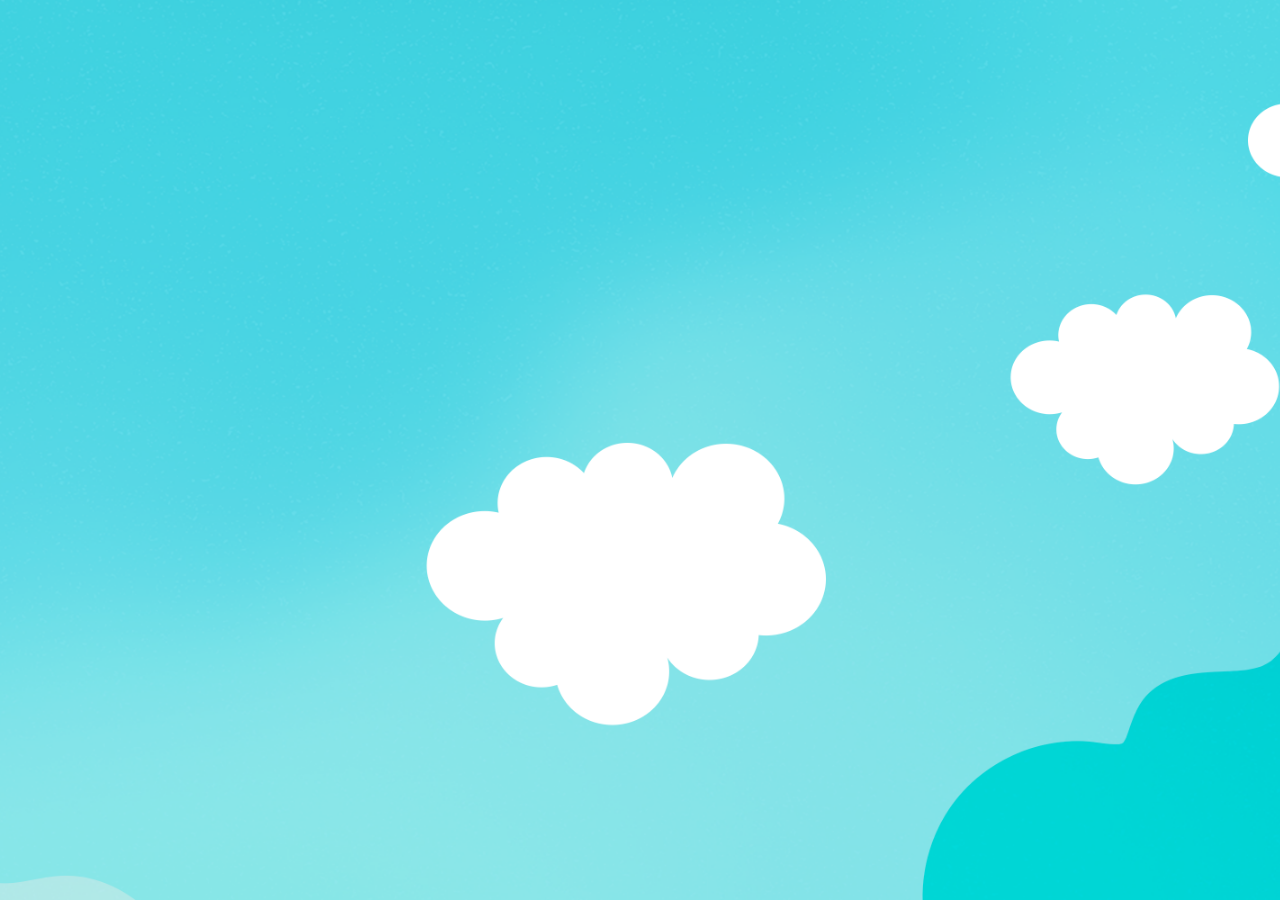
<file: index.html>
<!DOCTYPE html>
<html lang="en">
<head>
    <meta charset="UTF-8">
    <meta name="viewport" content="width=device-width, initial-scale=1.0">
    <title>TK CERIA</title>
    <link rel="stylesheet" href="css/tkceria.css">
</head>
<body>
    <h1>TK CERIA</h1>
    <h2>BELAJAR ANGKA, HURUF & ANGGOTA TUBUH</h2>
    <div class="button-row">
        <button class="menu-button" onclick="window.location.href = 'angka.html';">
            <img src="assets/img/icon-numbers.png" alt="Home Icon">
            <span class="big-button">ANGKA</span>
        </button>
        <button class="menu-button" onclick="window.location.href = 'huruf.html';">
            <img src="assets/img/icon-alphabet.png" alt="Home Icon">
            <span class="big-button">HURUF</span>
        </button>
        <button class="menu-button" onclick="window.location.href = 'tubuh.html';">
            <img src="assets/img/icon-body.png" alt="Home Icon">
            <span class="big-button">TUBUH</span>
        </button>
        <button class="menu-button" onclick="window.location.href = 'quiz.html';">
            <img src="assets/img/icon-quiz.png" alt="Home Icon">
            <span class="big-button">QUIZ</span>
        </button>
    </div>
</body>
</html>
</file>
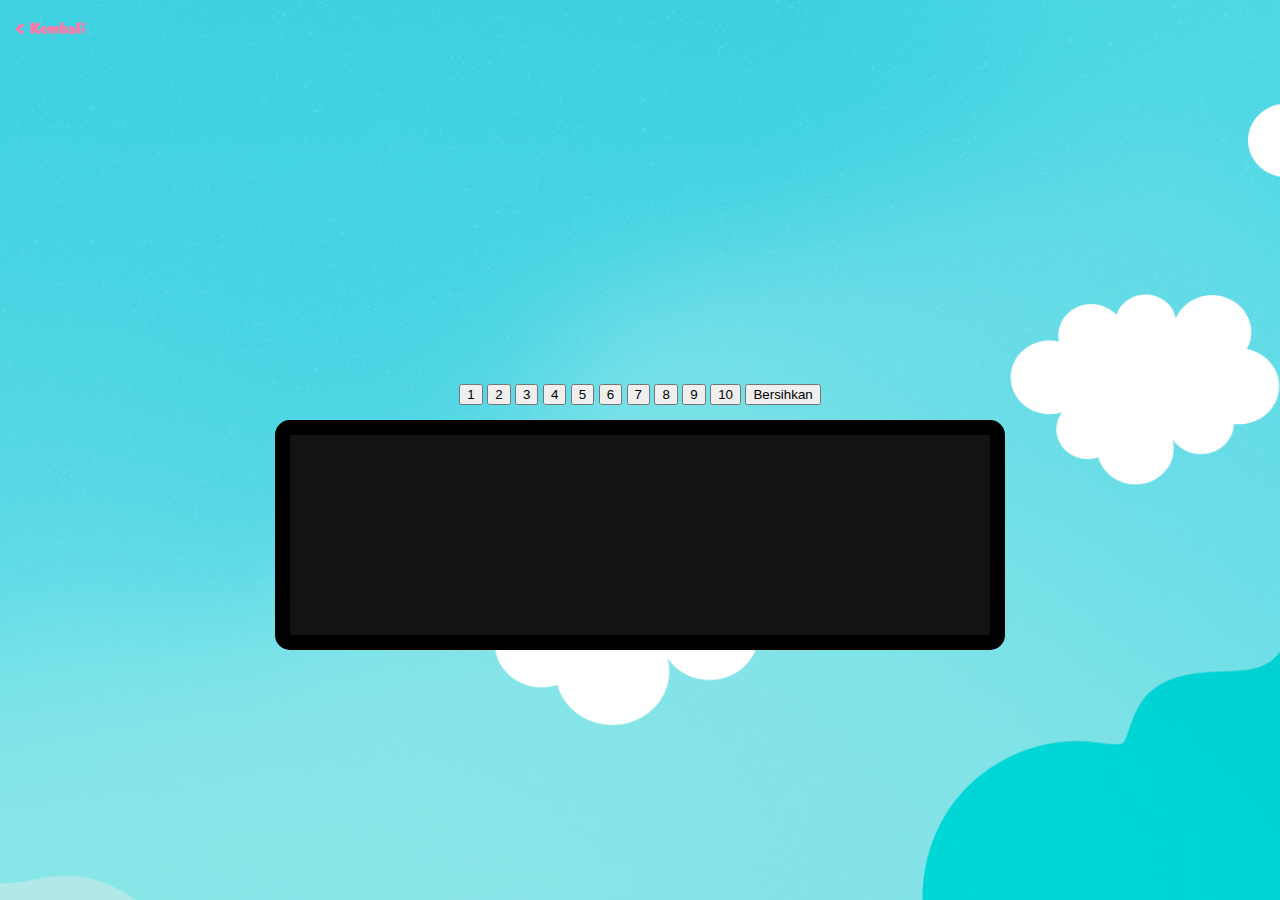
<file: angka.html>
<!DOCTYPE html>
<html lang="en">
<head>
    <meta charset="UTF-8">
    <meta name="viewport" content="width=device-width, initial-scale=1.0">
    <title>TK CERIA</title>
    <link rel="stylesheet" href="css/tkceria.css">
    <style>
        * {
            animation-duration: 0ms !important;
            animation-delay: 0ms !important;
        }
        .back-button{
            font-family: 'Cherry Bomb One', cursive;
            position: fixed;
            top: 15px;
            left: 15px;
            z-index: 99;
        }
        .back-button a{
            text-decoration: 0;
            color: #ff7aa8;
            text-shadow: 1px solid #fe518e;
        }
        .button-group{
            margin-bottom: 15px;
        }
        canvas{
            background-color: #131313;
            border-radius: 15px;
            border: solid 15px #000;
        }
    </style>
</head>
<body>
    <div class="back-button"><a href="index.html">&lt; Kembali</a></div>
    <h1>TK CERIA</h1>
    <h2 style="margin-bottom:0;">BELAJAR ANGKA</h2>
    <div class="button-group">
        <button id="btn-satu">1</button>
        <button id="btn-dua">2</button>
        <button id="btn-tiga">3</button>
        <button id="btn-empat">4</button>
        <button id="btn-lima">5</button>
        <button id="btn-enam">6</button>
        <button id="btn-tujuh">7</button>
        <button id="btn-delapan">8</button>
        <button id="btn-sembilan">9</button>
        <button id="btn-sepuluh">10</button>
        <button id="clear-button">Bersihkan</button>

    </div>
    <canvas id="canvas" width="700" height="200"></canvas>
    <br>

    <!-- Add more number buttons as needed -->
    <script>
        const canvas = document.getElementById("canvas");
        const ctx = canvas.getContext("2d");
        let drawing = false;
        let speechSynthesis = window.speechSynthesis;
        const clearButton = document.getElementById("clear-button");
        const btnSatu = document.getElementById("btn-satu");
        const btnDua = document.getElementById("btn-dua");
        const btnTiga = document.getElementById("btn-tiga");
        const btnEmpat = document.getElementById("btn-empat");
        const btnLima = document.getElementById("btn-lima");
        const btnEnam = document.getElementById("btn-enam");
        const btnTujuh = document.getElementById("btn-tujuh");
        const btnDelapan = document.getElementById("btn-delapan");
        const btnSembilan = document.getElementById("btn-sembilan");
        const btnSepuluh = document.getElementById("btn-sepuluh");
        // Add more buttons for additional numbers

        clearButton.addEventListener("click", () => {
            ctx.clearRect(0, 0, canvas.width, canvas.height);
        });

        btnSatu.addEventListener("click", () => {
            drawAndSpeakNumber("1");
        });

        btnDua.addEventListener("click", () => {
            drawAndSpeakNumber("2");
        });

        btnTiga.addEventListener("click", () => {
            drawAndSpeakNumber("3");
        });
        
        btnEmpat.addEventListener("click", () => {
            drawAndSpeakNumber("4");
        });
        
        btnLima.addEventListener("click", () => {
            drawAndSpeakNumber("5");
        });

        btnEnam.addEventListener("click", () => {
            drawAndSpeakNumber("6");
        });

        btnTujuh.addEventListener("click", () => {
            drawAndSpeakNumber("7");
        });

        btnDelapan.addEventListener("click", () => {
            drawAndSpeakNumber("8");
        });

        btnSembilan.addEventListener("click", () => {
            drawAndSpeakNumber("9");
        });

        btnSepuluh.addEventListener("click", () => {
            drawAndSpeakNumber("10");
        });
        // Add event listeners for more number buttons

        canvas.addEventListener("mousedown", () => {
            drawing = true;
            ctx.beginPath();
        });

        canvas.addEventListener("mouseup", () => {
            drawing = false;
            ctx.closePath();
        });

        canvas.addEventListener("mousemove", (e) => {
            if (!drawing) return;

            ctx.lineWidth = 10;
            ctx.lineCap = "round";
            ctx.strokeStyle = "#fff";

            const rect = canvas.getBoundingClientRect();
            const x = e.clientX - rect.left;
            const y = e.clientY - rect.top;

            ctx.lineTo(x, y);
            ctx.stroke();
        });

        canvas.addEventListener("touchstart", (e) => {
            e.preventDefault();
            drawing = true;
            ctx.beginPath();
        });

        canvas.addEventListener("touchend", () => {
            drawing = false;
            ctx.closePath();
        });

        canvas.addEventListener("touchmove", (e) => {
            if (!drawing) return;

            ctx.lineWidth = 15;
            ctx.lineCap = "round";
            ctx.strokeStyle = "#fff";

            const touch = e.touches[0];
            const x = touch.clientX - canvas.offsetLeft;
            const y = touch.clientY - canvas.offsetTop;

            ctx.lineTo(x, y);
            ctx.stroke();
        });

        function drawAndSpeakNumber(number) {
            ctx.clearRect(0, 0, canvas.width, canvas.height);
            ctx.font = "150px Comic Sans MS";
            ctx.fillStyle = "white";
            ctx.fillText(number, 15, 150);
            speakNumber(number);
        }

        function speakNumber(number) {
            const utterance = new SpeechSynthesisUtterance(number);
            speechSynthesis.speak(utterance);
        }
    </script>
</body>
</html>
</file>
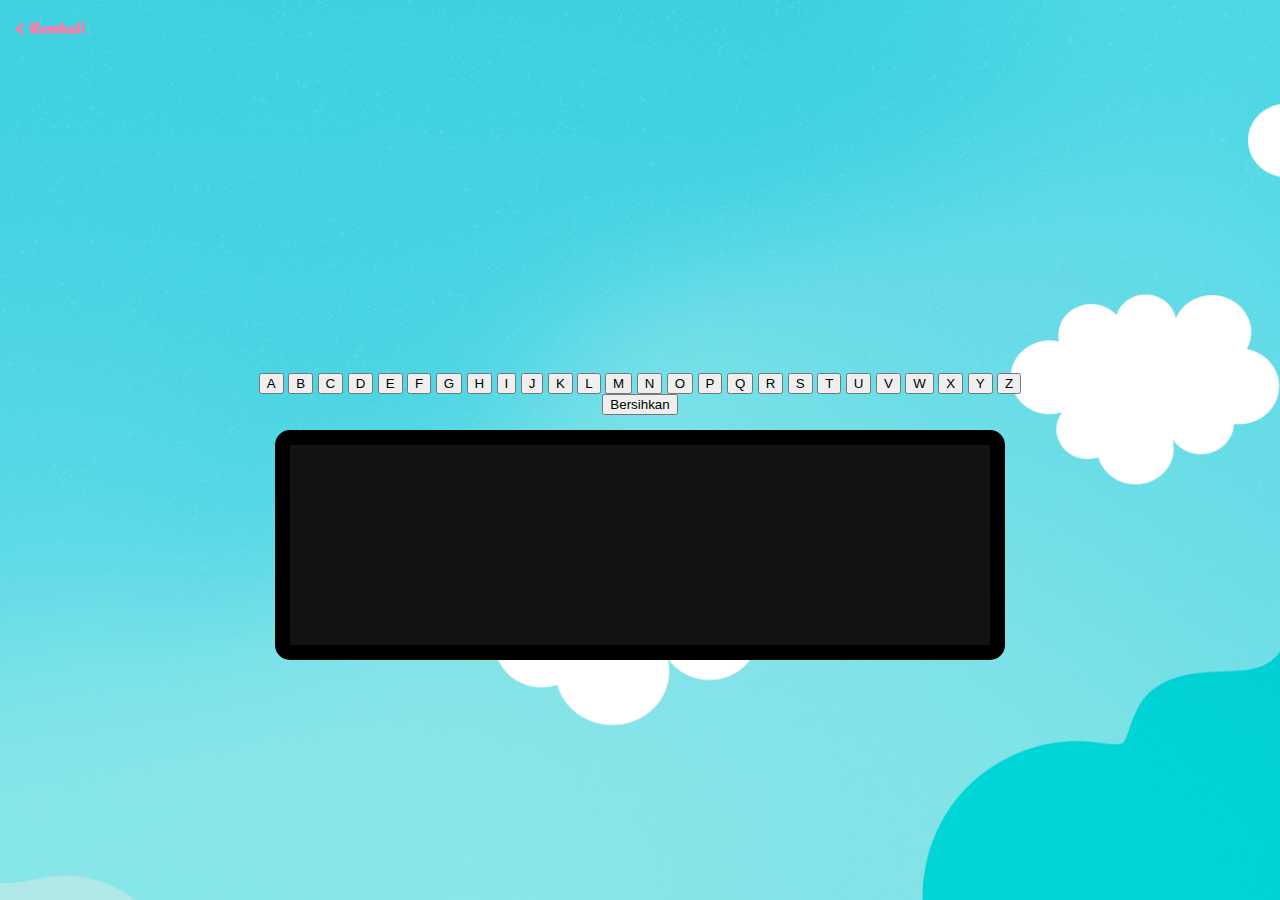
<file: huruf.html>
<!DOCTYPE html>
<html lang="en">
<head>
    <meta charset="UTF-8">
    <meta name="viewport" content="width=device-width, initial-scale=1.0">
    <title>TK CERIA</title>
    <link rel="stylesheet" href="css/tkceria.css">
    <style>
        * {
            animation-duration: 0ms !important;
            animation-delay: 0ms !important;
        }
        .back-button{
            font-family: 'Cherry Bomb One', cursive;
            position: fixed;
            top: 15px;
            left: 15px;
            z-index: 99;
        }
        .back-button a{
            text-decoration: 0;
            color: #ff7aa8;
            text-shadow: 1px solid #fe518e;
        }
        .button-group{
            margin-bottom: 15px;
            text-align: center;
        }
        canvas{
            background-color: #131313;
            border-radius: 15px;
            border: solid 15px #000;
        }
    </style>
</head>
<body>
    <div class="back-button"><a href="index.html">&lt; Kembali</a></div>
    <h1>TK CERIA</h1>
    <h2 style="margin-bottom:0;">BELAJAR HURUF</h2>
    <div class="button-group">
        <button id="btn-a">A</button>
        <button id="btn-b">B</button>
        <button id="btn-c">C</button>
        <button id="btn-d">D</button>
        <button id="btn-e">E</button>
        <button id="btn-f">F</button>
        <button id="btn-g">G</button>
        <button id="btn-h">H</button>
        <button id="btn-i">I</button>
        <button id="btn-j">J</button>
        <button id="btn-k">K</button>
        <button id="btn-l">L</button>
        <button id="btn-m">M</button>
        <button id="btn-n">N</button>
        <button id="btn-o">O</button>
        <button id="btn-p">P</button>
        <button id="btn-q">Q</button>
        <button id="btn-r">R</button>
        <button id="btn-s">S</button>
        <button id="btn-t">T</button>
        <button id="btn-u">U</button>
        <button id="btn-v">V</button>
        <button id="btn-w">W</button>
        <button id="btn-x">X</button>
        <button id="btn-y">Y</button>
        <button id="btn-z">Z</button>
        <br>
        <button id="clear-button">Bersihkan</button>

    </div>
    <canvas id="canvas" width="700" height="200"></canvas>
    <br>

    <!-- Add more char buttons as needed -->
    <script>
        const canvas = document.getElementById("canvas");
        const ctx = canvas.getContext("2d");
        let drawing = false;
        let speechSynthesis = window.speechSynthesis;
        const clearButton = document.getElementById("clear-button");
        const btnA = document.getElementById("btn-a");
        const btnB = document.getElementById("btn-b");
        const btnC = document.getElementById("btn-c");
        const btnD = document.getElementById("btn-d");
        const btnE = document.getElementById("btn-e");
        const btnF = document.getElementById("btn-f");
        const btnG = document.getElementById("btn-g");
        const btnH = document.getElementById("btn-h");
        const btnI = document.getElementById("btn-i");
        const btnJ = document.getElementById("btn-j");
        const btnK = document.getElementById("btn-k");
        const btnL = document.getElementById("btn-l");
        const btnM = document.getElementById("btn-m");
        const btnN = document.getElementById("btn-n");
        const btnO = document.getElementById("btn-o");
        const btnP = document.getElementById("btn-p");
        const btnQ = document.getElementById("btn-q");
        const btnR = document.getElementById("btn-r");
        const btnS = document.getElementById("btn-s");
        const btnT = document.getElementById("btn-t");
        const btnU = document.getElementById("btn-u");
        const btnV = document.getElementById("btn-v");
        const btnW = document.getElementById("btn-w");
        const btnX = document.getElementById("btn-x");
        const btnY = document.getElementById("btn-y");
        const btnZ = document.getElementById("btn-z");
        // Add more buttons for additional chars

        clearButton.addEventListener("click", () => {
            ctx.clearRect(0, 0, canvas.width, canvas.height);
        });

        btnA.addEventListener("click", () => {
            drawAndSpeakChar("A");
        });

        btnB.addEventListener("click", () => {
            drawAndSpeakChar("B");
        });

        btnC.addEventListener("click", () => {
            drawAndSpeakChar("C");
        });

        btnD.addEventListener("click", () => {
            drawAndSpeakChar("D");
        });

        btnE.addEventListener("click", () => {
            drawAndSpeakChar("E");
        });

        btnF.addEventListener("click", () => {
            drawAndSpeakChar("F");
        });

        btnG.addEventListener("click", () => {
            drawAndSpeakChar("G");
        });

        btnH.addEventListener("click", () => {
            drawAndSpeakChar("H");
        });

        btnI.addEventListener("click", () => {
            drawAndSpeakChar("I");
        });

        btnJ.addEventListener("click", () => {
            drawAndSpeakChar("J");
        });

        btnK.addEventListener("click", () => {
            drawAndSpeakChar("K");
        });

        btnL.addEventListener("click", () => {
            drawAndSpeakChar("L");
        });

        btnM.addEventListener("click", () => {
            drawAndSpeakChar("M");
        });

        btnN.addEventListener("click", () => {
            drawAndSpeakChar("N");
        });

        btnO.addEventListener("click", () => {
            drawAndSpeakChar("O");
        });

        btnP.addEventListener("click", () => {
            drawAndSpeakChar("P");
        });

        btnQ.addEventListener("click", () => {
            drawAndSpeakChar("Q");
        });

        btnR.addEventListener("click", () => {
            drawAndSpeakChar("R");
        });

        btnS.addEventListener("click", () => {
            drawAndSpeakChar("S");
        });

        btnT.addEventListener("click", () => {
            drawAndSpeakChar("T");
        });

        btnU.addEventListener("click", () => {
            drawAndSpeakChar("U");
        });

        btnV.addEventListener("click", () => {
            drawAndSpeakChar("V");
        });

        btnW.addEventListener("click", () => {
            drawAndSpeakChar("W");
        });

        btnX.addEventListener("click", () => {
            drawAndSpeakChar("X");
        });

        btnY.addEventListener("click", () => {
            drawAndSpeakChar("Y");
        });

        btnZ.addEventListener("click", () => {
            drawAndSpeakChar("Z");
        });


        
        // Add event listeners for more char buttons

        canvas.addEventListener("mousedown", () => {
            drawing = true;
            ctx.beginPath();
        });

        canvas.addEventListener("mouseup", () => {
            drawing = false;
            ctx.closePath();
        });

        canvas.addEventListener("mousemove", (e) => {
            if (!drawing) return;

            ctx.lineWidth = 10;
            ctx.lineCap = "round";
            ctx.strokeStyle = "#fff";

            const rect = canvas.getBoundingClientRect();
            const x = e.clientX - rect.left;
            const y = e.clientY - rect.top;

            ctx.lineTo(x, y);
            ctx.stroke();
        });

        canvas.addEventListener("touchstart", (e) => {
            e.preventDefault();
            drawing = true;
            ctx.beginPath();
        });

        canvas.addEventListener("touchend", () => {
            drawing = false;
            ctx.closePath();
        });

        canvas.addEventListener("touchmove", (e) => {
            if (!drawing) return;

            ctx.lineWidth = 15;
            ctx.lineCap = "round";
            ctx.strokeStyle = "#fff";

            const touch = e.touches[0];
            const x = touch.clientX - canvas.offsetLeft;
            const y = touch.clientY - canvas.offsetTop;

            ctx.lineTo(x, y);
            ctx.stroke();
        });

        function drawAndSpeakChar(char) {
            ctx.clearRect(0, 0, canvas.width, canvas.height);
            ctx.font = "150px Comic Sans MS";
            ctx.fillStyle = "white";
            ctx.fillText(char, 15, 150);
            speakChar(char);
        }

        function speakChar(char) {
            const utterance = new SpeechSynthesisUtterance(char);
            speechSynthesis.speak(utterance);
        }
    </script>
</body>
</html>
</file>
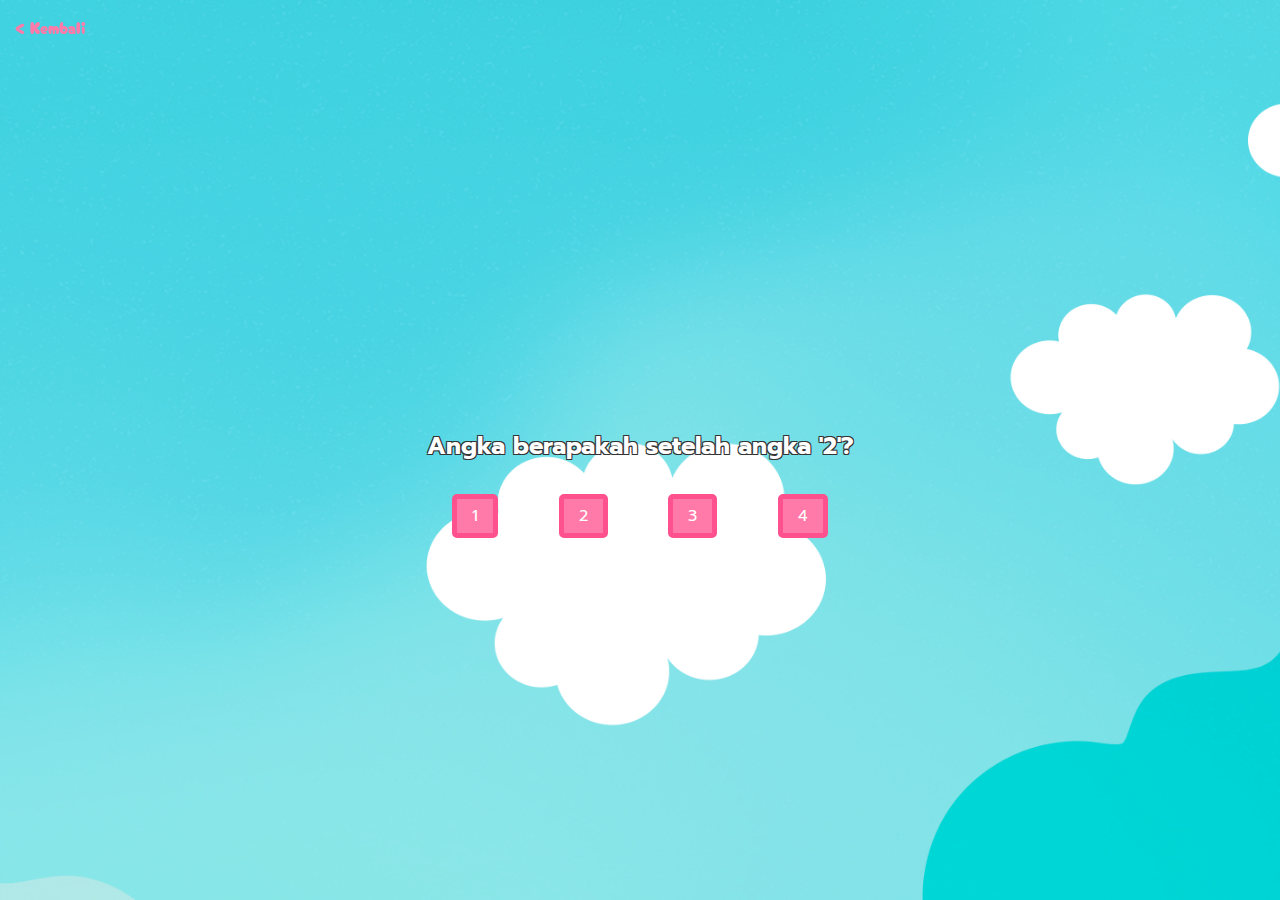
<file: quiz.html>
<!DOCTYPE html>
<html lang="en">
<head>
    <meta charset="UTF-8">
    <meta name="viewport" content="width=device-width, initial-scale=1.0">
    <title>TK CERIA</title>
    <link rel="stylesheet" href="css/tkceria.css">
    <style>
        * {
            animation-duration: 0ms !important;
            animation-delay: 0ms !important;
        }
        .back-button{
            font-family: 'Cherry Bomb One', cursive;
            position: fixed;
            top: 15px;
            left: 15px;
            z-index: 99;
        }
        .back-button a{
            text-decoration: 0;
            color: #ff7aa8;
            text-shadow: 1px solid #fe518e;
        }
        .button-group{
            margin-bottom: 15px;
        }
        canvas{
            background-color: #131313;
            border-radius: 15px;
            border: solid 15px #000;
        }
        
        #quiz-container {
            max-width: 600px;
            margin: 0 auto;
        }

        h1 {
            font-size: 28px;
        }

        .question {
            font-size: 24px;
            font-weight: bold;
            margin: 20px 0;
            font-family: 'Prompt', sans-serif;
            text-shadow: 
                -1px -1px 0 #333,  
                1px -1px 0 #333,
                -1px 1px 0 #333,
                1px 1px 0 #333;
            text-align: center;
        }

        .options {
            display: flex;
            flex-direction: row;
            gap: 10px;
            justify-content: space-around;
            /* width: 50%; */
            align-items: center;
        }

        .option {
            margin: 10px 0;
        }
        button.option{
            font-family: 'Prompt', sans-serif;
            background-color: #ff7aa8;
            border: 5px solid #fe518e;
            font-size: 1rem;
            color: #fff;
            border-radius: 5px;
            padding: 5px 15px;
        }
        button.option:hover, button.option:active {
            background-color: #6ee3ce;
            border: 5px solid #4ecab3;
            
        }

        #result {
            font-size: 24px;
            margin: 20px 0;
            font-family: 'Prompt', sans-serif;
            text-shadow: 
                -1px -1px 0 #333,  
                1px -1px 0 #333,
                -1px 1px 0 #333,
                1px 1px 0 #333;
            text-align: center;
        }
    </style>
</head>
<body>
    <div class="back-button"><a href="index.html">&lt; Kembali</a></div>
    <h1>TK CERIA</h1>
    <h2 style="margin-bottom:0;">QUIZ</h2>

    <div id="quiz-container">
        <div id="quiz">
            <div class="question" id="question"></div>
            <div class="options" id="options"></div>
            <div id="result"></div>
        </div>
    </div>

    <script>
        const questionElement = document.getElementById("question");
        const optionsElement = document.getElementById("options");
        const resultElement = document.getElementById("result");

        let currentQuestionIndex = 0;
        let correctAnswers = 0;
        let questions;
        let kidsAnswers = [];

        // Load questions from the JSON file
        fetch("questions.json")
            .then(response => response.json())
            .then(data => {
                questions = data;
                shuffleArray(questions); // Shuffle the questions
                showQuestion(questions[currentQuestionIndex]);
            });

        function shuffleArray(array) {
            for (let i = array.length - 1; i > 0; i--) {
                const j = Math.floor(Math.random() * (i + 1));
                [array[i], array[j]] = [array[j], array[i]];
            }
        }

        function showQuestion(question) {
            if (currentQuestionIndex < 5) {
                questionElement.innerText = question.question;
                optionsElement.innerHTML = "";

                question.options.forEach((option) => {
                    const optionButton = document.createElement("button");
                    optionButton.innerText = option;
                    optionButton.classList.add("option");
                    optionButton.addEventListener("click", () => checkAnswer(option));
                    optionsElement.appendChild(optionButton);
                });
            } else {
                questionElement.innerText = "Quiz Selesai!";
                optionsElement.innerHTML = "";
                displayResults();
            }
        }

        function checkAnswer(answer) {
            kidsAnswers.push(answer);

            if (answer === questions[currentQuestionIndex].correctAnswer) {
                correctAnswers++;
            }

            currentQuestionIndex++;

            if (currentQuestionIndex < 5) {
                showQuestion(questions[currentQuestionIndex]);
            } else {
                showQuestion({ question: "" }); // Show the "Quiz Completed!" message
            }
        }

        function displayResults() {
            resultElement.innerHTML = `<p>${correctAnswers} dari 5 jawaban benar.</p><button class="option" onclick
            ="window.location.href = 'quiz.html';">Mulai lagi</button>`;
            // resultElement.innerHTML += "<p>Your answers:</p>";

            // for (let i = 0; i < 5; i++) {
            //     resultElement.innerHTML += `<p>Question ${i + 1}: ${questions[i].question}</p>`;
            //     resultElement.innerHTML += `<p>Your Answer: ${kidsAnswers[i]}</p>`;
            //     resultElement.innerHTML += `<p>Correct Answer: ${questions[i].correctAnswer}</p><br>`;
            // }
        }
    </script>
</body>
</html>
</file>
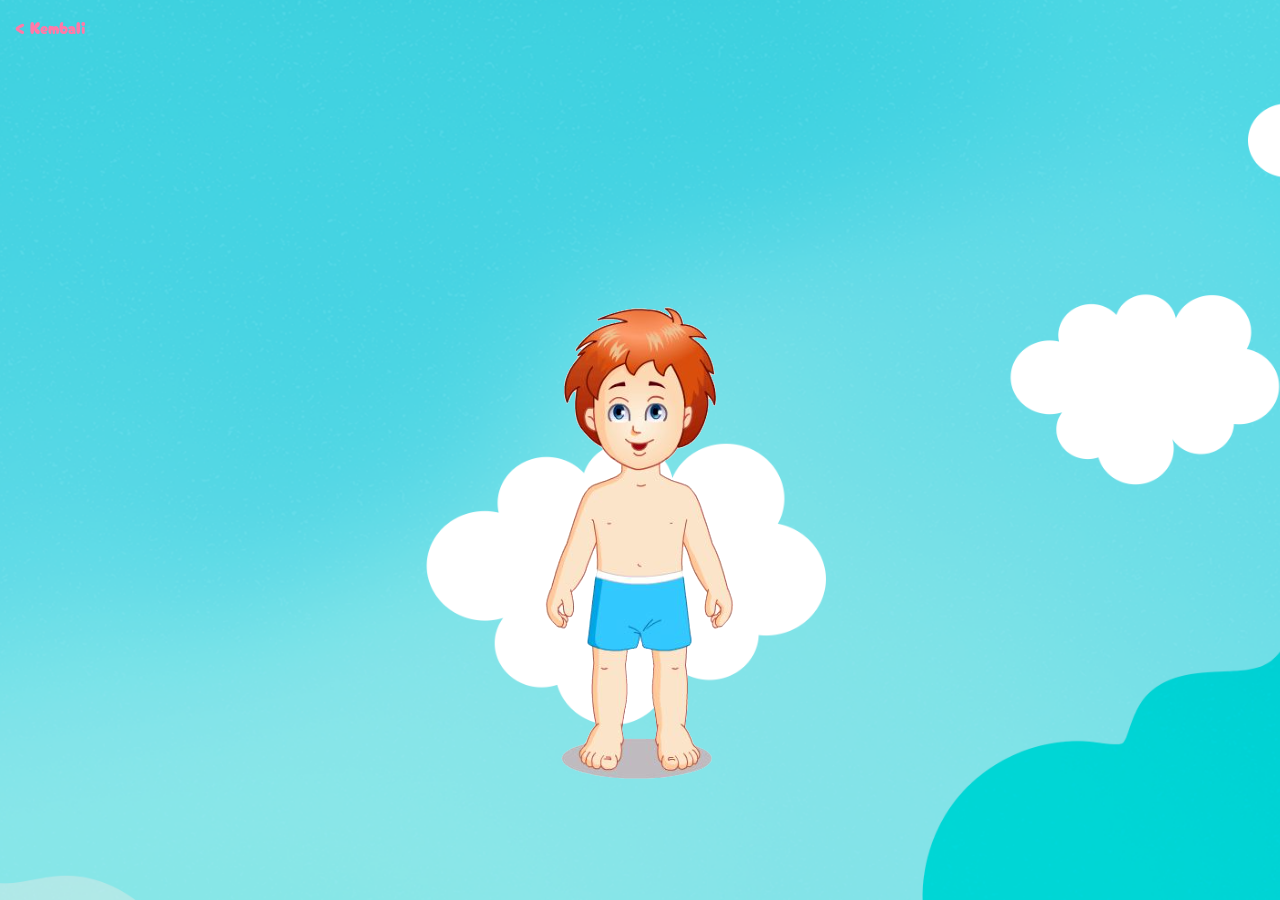
<file: tubuh.html>
<!DOCTYPE html>
<html lang="en">

<head>
    <meta charset="UTF-8">
    <meta name="viewport" content="width=device-width, initial-scale=1.0">
    <title>TK CERIA</title>
    <link rel="stylesheet" href="css/tkceria.css">
    <style>
        * {
            animation-duration: 0ms !important;
            animation-delay: 0ms !important;
        }

        .back-button {
            font-family: 'Cherry Bomb One', cursive;
            position: fixed;
            top: 15px;
            left: 15px;
            z-index: 99;
        }

        .back-button a {
            text-decoration: 0;
            color: #ff7aa8;
            text-shadow: 1px solid #fe518e;
        }

        .button-group {
            margin-bottom: 15px;
            text-align: center;
        }

        .container {
            text-align: center;
        }

        h1 {
            color: #333;
        }

        .image-container {
            position: relative;
            margin-top: 20px;
        }

        .body-part-label {
            position: absolute;
            background-color: #4CAF50;
            color: white;
            padding: 5px;
            border-radius: 5px;
            display: none;
        }
    </style>
</head>

<body>
    <div class="back-button"><a href="index.html">&lt; Kembali</a></div>
    <h1>TK CERIA</h1>
    <h2 style="margin-bottom:0;">BELAJAR ANGGOTA TUBUH</h2>

    <div class="image-container">
        <img src="assets/img/full-body.png" alt="Human Body" usemap="#humanBodyMap" id="humanBodyImage">
        <map name="humanBodyMap">
            <area shape="rect" coords="115,372,150,389" alt="Lutut" title="Lutut">
            <area shape="rect" coords="56,372,89,389" alt="Lutut" title="Lutut">
            <area shape="rect" coords="115,360,165,484" alt="Kaki" title="Kaki">
            <area shape="rect" coords="55,360,86,484" alt="Kaki" title="Kaki">
            <area shape="poly" coords="160,211,152,200,125,189,125,211" alt="Pundak" title="Pundak">
            <area shape="poly" coords="46,211,53,200,81,189,81,211" alt="Pundak" title="Pundak">
            <area shape="poly" coords="160,212,146,257,156,281,170,304,168,327,175,343,200,324" alt="Tangan"
                title="Tangan">
            <area shape="poly" coords="46,212,59,257,49,281,35,304,38,327,26,343,9,324" alt="Tangan" title="Tangan">
            <area shape="rect" coords="146,120,160,144" alt="Telinga" title="Telinga">
            <area shape="rect" coords="46,120,60,144" alt="Telinga" title="Telinga">
            <area shape="rect" coords="86,155,118,167" alt="Mulut" title="Mulut">
            <area shape="rect" coords="93,137,105,146" alt="Hidung" title="Hidung">
            <area shape="rect" coords="71,115,131,133" alt="Hidung" title="Mata">
            <area shape="rect" coords="35,30,173,173" alt="Kepala" title="Kepala">
            <!-- Add more areas for other body parts as needed -->
        </map>
    </div>

    <!-- <div class="description" id="description">
        Hover over a body part to see its label. Click on a body part to learn more!
    </div> -->
    </div>

    <script>
        document.addEventListener('DOMContentLoaded', function () {
            const image = document.getElementById('humanBodyImage');
            const description = document.getElementById('description');
            const areas = document.getElementsByTagName('area');

            function handleMouseOver(event) {
                const hoveredPart = event.target.getAttribute('title');
                if (hoveredPart) {
                    description.textContent = `Hovering over the ${hoveredPart.toLowerCase()}!`;
                }
            }

            function handleMouseOut() {
                description.textContent = 'Hover over a body part to see its label. Click on a body part to learn more!';
            }

            function handleAreaClick(event) {
                const clickedPart = event.target.getAttribute('title');
                const info = event.target.getAttribute('data-info');
                console.log('Clicked Part:', clickedPart);
                if (clickedPart) {
                    const utterance = new SpeechSynthesisUtterance(clickedPart);
                    speechSynthesis.speak(utterance);
                    description.innerHTML = `
                <strong>${clickedPart}</strong><br>
                ${info || 'No additional information available.'}
            `;

                    // Remove 'active' class from all areas
                    for (const area of areas) {
                        area.classList.remove('active');
                    }

                    // Add 'active' class to the clicked area
                    event.target.classList.add('active');
                }
            }

            // Attach event listeners to each area
            for (const area of areas) {
                area.addEventListener('mouseover', handleMouseOver);
                area.addEventListener('mouseout', handleMouseOut);
                area.addEventListener('click', handleAreaClick);
            }

            // Reset description when mouse leaves the image
            image.addEventListener('mouseout', handleMouseOut);
        });

    </script>
</body>

</html>
</file>
<file: css/tkceria.css>
/* Import the Cherry Bomb One font from Google Fonts */
  @import url('https://fonts.googleapis.com/css2?family=Cherry+Bomb+One&display=swap');
  @import url('https://fonts.googleapis.com/css2?family=Prompt:wght@400;700&display=swap');
  body {
      margin: 0;
      padding: 0;
      /*background-color: #333; /* Set your background color */
      background-image: url('../assets/img/bg1.png'); /* Replace with your background image URL */
      background-size: cover;
      background-position: center;
      background-attachment: fixed;
      color: #fff; /* Set your text color */
      font-family: Arial, sans-serif;
      height: 100vh; /* Make the body take up the full viewport height */
      display: flex;
      flex-direction: column;
      justify-content: center;
      align-items: center;
  }
  header, h1, h2, .button-row, .menu-button, .copyright {
      opacity: 0;
      transform: translateY(-20px);
      animation: fadeIn 1s ease-out forwards;
  }

  h1 {
      /* width: 100%; */
      /* padding: 20px */
      text-align: center;
      font-family: 'Cherry Bomb One', cursive; /* Use the imported Cherry Bomb One font */
      color: #ffff9d;
      font-size: 5rem;
      text-shadow:
          -3px -3px 0 #ffcc6b,  
          3px -3px 0 #ffcc6b,
          -3px 3px 0 #ffcc6b,
          3px 3px 0 #ffcc6b;
      margin: 0;
      animation-delay: .5s;
  }
  h2 {
      margin: 0;
      color: #c1a8e0;
      /* padding: 0; */
      font-family: 'Cherry Bomb One', sans-serif; /* Use the imported Prompt font */
      text-align: center;
      text-shadow:
          -2px -2px 0 #b085dc,  
          2px -2px 0 #b085dc,
          -2px 2px 0 #b085dc,
          2px 2px 0 #b085dc;
      margin: 0;
      animation-delay: 1s;
  }

  .button-row {
      display: flex;
      justify-content: space-around;
      margin-top: 20px;
      width: 50%;
      gap: 10px;
      animation-delay: 1.5s;
  }

  .menu-button {
      
      text-align: center;
      width: 100px; /* Adjust the width of each button as needed */
      position: relative;
      background-color: #ff6699;
      border-radius: 25px;
      border: 10px solid #fe518e;
      padding: 0;
      padding-block: 0;
  }

  .menu-button img {
      width: 60px; /* Set image width */
      height: 60px; /* Set image height */
      border-radius: 25%; /* Make the image circular */
      margin-bottom: 10px;
  }

  .big-button {
      font-family: 'Prompt', sans-serif; /* Use the imported Prompt font */
      /* padding: 10px; */
      font-weight: bold;
      font-size: 1rem; /* Adjust the font size as needed */
      color: #fff;
      border: none;
      cursor: pointer;
      text-align: center;
      text-decoration: none;
      display: inline-block;
      width: 100%; /* Set button width to 100% */
  }

  @keyframes fadeIn {
      from {
          opacity: 0;
          transform: translateY(-20px);
      }
      to {
          opacity: 1;
          transform: translateY(0);
      }
  }

  


  /* Add more CSS rules to style your content */
</file>
